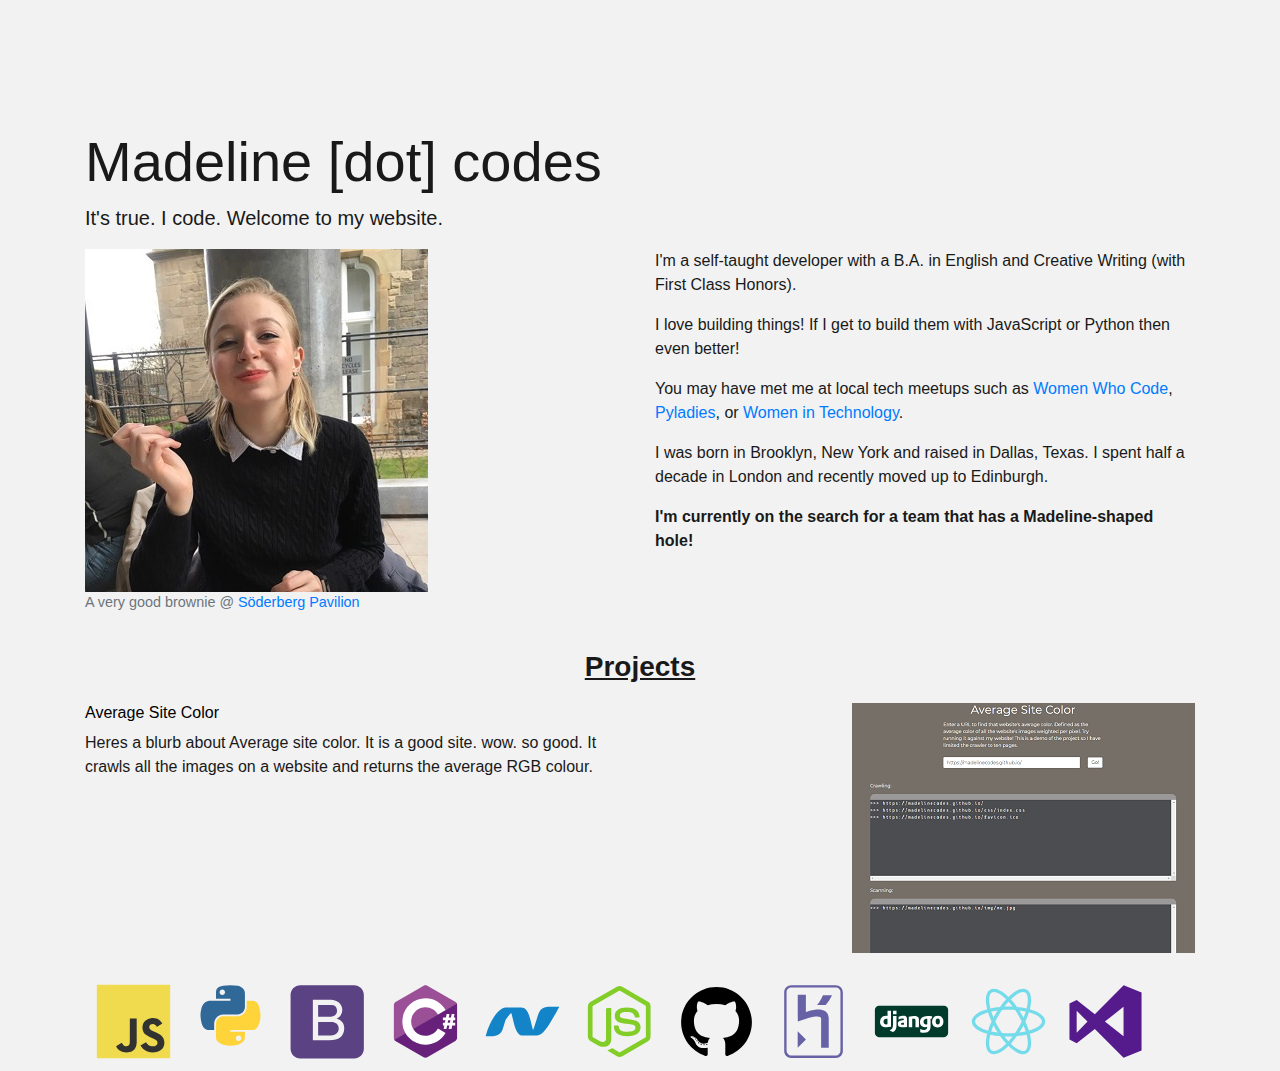
<file: index.html>
<!DOCTYPE html>
<html lang="en">

<head>
    <link rel="stylesheet" href="https://stackpath.bootstrapcdn.com/bootstrap/4.3.1/css/bootstrap.min.css"
        integrity="sha384-ggOyR0iXCbMQv3Xipma34MD+dH/1fQ784/j6cY/iJTQUOhcWr7x9JvoRxT2MZw1T" crossorigin="anonymous">
    <link rel="stylesheet" href="https://use.fontawesome.com/releases/v5.7.2/css/all.css"
        integrity="sha384-fnmOCqbTlWIlj8LyTjo7mOUStjsKC4pOpQbqyi7RrhN7udi9RwhKkMHpvLbHG9Sr" crossorigin="anonymous">
    <link rel="stylesheet" href="css/index.css">
    <script src="https://code.jquery.com/jquery-3.3.1.slim.min.js"
        integrity="sha384-q8i/X+965DzO0rT7abK41JStQIAqVgRVzpbzo5smXKp4YfRvH+8abtTE1Pi6jizo"
        crossorigin="anonymous"></script>
    <script src="https://cdnjs.cloudflare.com/ajax/libs/popper.js/1.14.7/umd/popper.min.js"
        integrity="sha384-UO2eT0CpHqdSJQ6hJty5KVphtPhzWj9WO1clHTMGa3JDZwrnQq4sF86dIHNDz0W1"
        crossorigin="anonymous"></script>
    <script src="https://stackpath.bootstrapcdn.com/bootstrap/4.3.1/js/bootstrap.min.js"
        integrity="sha384-JjSmVgyd0p3pXB1rRibZUAYoIIy6OrQ6VrjIEaFf/nJGzIxFDsf4x0xIM+B07jRM"
        crossorigin="anonymous"></script>
    <link rel="stylesheet" href="https://use.fontawesome.com/releases/v5.8.1/css/all.css"
        integrity="sha384-50oBUHEmvpQ+1lW4y57PTFmhCaXp0ML5d60M1M7uH2+nqUivzIebhndOJK28anvf" crossorigin="anonymous">
    <meta charset="UTF-8">
    <meta name="viewport" content="width=device-width, initial-scale=1.0">
    <meta http-equiv="X-UA-Compatible" content="ie=edge">
    <link rel="icon" href="favicon.ico">
    <title>Madeline Reeves</title>
</head>

<body>
    <div class="container top-space">
        <h1 class="display-4">Madeline [dot] <span id="activity">codes</span></h1>
        <div class="badges">
            <a href="https://github.com/madelinecodes"><i id='github' class="fab fa-github"></i> </a>
            <a href="mailto:madelinemhealey@gmail.com"><i id="mail" class="far fa-envelope icon-4x"></i> </a>
        </div>
        <p class="lead">
            It's true. I code. Welcome to my website.
        </p>
        <div class="row">
            <div class="col-sm">
                <figure class="figure">
                    <img class="img-fluid" src="img/me.jpg">
                    <figcaption class="figure-caption">A very good brownie @ <a
                            href="http://www.soderberg.uk/soderberg-pavilion">Söderberg Pavilion</a></figcaption>
                </figure>
            </div>
            <div class="col-sm">
                <p>
                    I'm a self-taught developer with a B.A. in English and Creative Writing (with First Class Honors).
                </p>
                <p>
                    I love building things! If I get to build them with JavaScript or Python then even better!
                </p>
                <p>
                    You may have met me at local tech meetups such as <a
                        href="https://www.womenwhocode.com/edinburgh">Women Who Code</a>, <a
                        href="https://www.pyladies.com/">Pyladies</a>, or <a
                        href="https://www.meetup.com/Edinburgh-Women-in-Technology-Meetup/">Women in Technology</a>.
                </p>
                <p>
                    I was born in Brooklyn, New York and raised in Dallas, Texas. I spent half a decade in London and
                    recently moved up to Edinburgh.
                </p>
                <p>
                    <strong>I'm currently on the search for a team that has a Madeline-shaped hole!</strong>
                </p>
            </div>
        </div>
        <h3 id="proHeadline">
            <strong>Projects</strong>
        </h3>

        <div class="row">
            <div class="col-sm">
                <a href="https://average-site-color.glitch.me/">
                    <h6> Average Site Color</h6>
                </a>
                <p>
                    Heres a blurb about Average site color. It is a good site. wow. so good. It crawls all the images on
                    a website and returns the average RGB colour.
                </p>
            </div>
            <div class="col-sm" id="rightImg">
                <a href="https://average-site-color.glitch.me/">
                    <img class="float-right img-fluid" alt="Average Color Screenshot" src="img/averagecolor.jpg">
                </a>
            </div>

        </div>
        <div class="footer">
            <svg class="icon" viewBox="0 0 128 128">
                <title>JavaScript</title>
                <path fill="#F0DB4F" d="M1.408 1.408h125.184v125.185h-125.184z"></path>
                <path fill="#323330"
                    d="M116.347 96.736c-.917-5.711-4.641-10.508-15.672-14.981-3.832-1.761-8.104-3.022-9.377-5.926-.452-1.69-.512-2.642-.226-3.665.821-3.32 4.784-4.355 7.925-3.403 2.023.678 3.938 2.237 5.093 4.724 5.402-3.498 5.391-3.475 9.163-5.879-1.381-2.141-2.118-3.129-3.022-4.045-3.249-3.629-7.676-5.498-14.756-5.355l-3.688.477c-3.534.893-6.902 2.748-8.877 5.235-5.926 6.724-4.236 18.492 2.975 23.335 7.104 5.332 17.54 6.545 18.873 11.531 1.297 6.104-4.486 8.08-10.234 7.378-4.236-.881-6.592-3.034-9.139-6.949-4.688 2.713-4.688 2.713-9.508 5.485 1.143 2.499 2.344 3.63 4.26 5.795 9.068 9.198 31.76 8.746 35.83-5.176.165-.478 1.261-3.666.38-8.581zm-46.885-37.793h-11.709l-.048 30.272c0 6.438.333 12.34-.714 14.149-1.713 3.558-6.152 3.117-8.175 2.427-2.059-1.012-3.106-2.451-4.319-4.485-.333-.584-.583-1.036-.667-1.071l-9.52 5.83c1.583 3.249 3.915 6.069 6.902 7.901 4.462 2.678 10.459 3.499 16.731 2.059 4.082-1.189 7.604-3.652 9.448-7.401 2.666-4.915 2.094-10.864 2.07-17.444.06-10.735.001-21.468.001-32.237z">
                </path>
            </svg>
            <svg class="icon" viewBox="0 0 128 128">
                <title>Python</title>
                <path fill="#306998"
                    d="M63.391 1.988c-4.222.02-8.252.379-11.8 1.007-10.45 1.846-12.346 5.71-12.346 12.837v9.411h24.693v3.137h-33.961c-7.176 0-13.46 4.313-15.426 12.521-2.268 9.405-2.368 15.275 0 25.096 1.755 7.311 5.947 12.519 13.124 12.519h8.491v-11.282c0-8.151 7.051-15.34 15.426-15.34h24.665c6.866 0 12.346-5.654 12.346-12.548v-23.513c0-6.693-5.646-11.72-12.346-12.837-4.244-.706-8.645-1.027-12.866-1.008zm-13.354 7.569c2.55 0 4.634 2.117 4.634 4.721 0 2.593-2.083 4.69-4.634 4.69-2.56 0-4.633-2.097-4.633-4.69-.001-2.604 2.073-4.721 4.633-4.721z">
                </path>
                <path fill="#FFD43B"
                    d="M91.682 28.38v10.966c0 8.5-7.208 15.655-15.426 15.655h-24.665c-6.756 0-12.346 5.783-12.346 12.549v23.515c0 6.691 5.818 10.628 12.346 12.547 7.816 2.297 15.312 2.713 24.665 0 6.216-1.801 12.346-5.423 12.346-12.547v-9.412h-24.664v-3.138h37.012c7.176 0 9.852-5.005 12.348-12.519 2.578-7.735 2.467-15.174 0-25.096-1.774-7.145-5.161-12.521-12.348-12.521h-9.268zm-13.873 59.547c2.561 0 4.634 2.097 4.634 4.692 0 2.602-2.074 4.719-4.634 4.719-2.55 0-4.633-2.117-4.633-4.719 0-2.595 2.083-4.692 4.633-4.692z">
                </path>
                <path opacity=".444" fill="url(#c)" enable-background="new"
                    d="M97.309 119.597c0 3.543-14.816 6.416-33.091 6.416-18.276 0-33.092-2.873-33.092-6.416 0-3.544 14.815-6.417 33.092-6.417 18.275 0 33.091 2.872 33.091 6.417z">
                </path>
            </svg>
            <svg class="icon" viewBox="0 0 128 128">
                <title>Bootstrap</title>
                <path fill="#5B4282"
                    d="M75.701 65.603c-2.334-.768-5.694-.603-10.08-.603h-17.621v23h18.844c2.944 0 5.012-.315 6.203-.535 2.099-.376 3.854-1.104 5.264-1.982 1.409-.876 2.568-2.205 3.478-3.881.908-1.676 1.363-3.637 1.363-5.83 0-2.568-.658-4.54-1.975-6.436-1.316-1.896-3.141-2.965-5.476-3.733zM73.282 55.087c2.317-.688 4.064-1.89 5.239-3.487 1.176-1.598 1.763-3.631 1.763-6.044 0-2.286-.549-4.314-1.646-6.054s-2.662-2.413-4.699-3.056c-2.037-.641-5.53-.446-10.48-.446h-15.459v20h16.587c4.042 0 6.939-.38 8.695-.913zM126 18.625c0-9.182-7.443-16.625-16.625-16.625h-91.75c-9.182 0-16.625 7.443-16.625 16.625v91.75c0 9.182 7.443 16.625 16.625 16.625h91.75c9.182 0 16.625-7.443 16.625-16.625v-91.75zm-35.447 66.12c-1.362 2.773-3.047 4.911-5.052 6.415-2.006 1.504-4.521 2.78-7.544 3.548-3.022.769-6.728 1.292-11.113 1.292h-27.844v-69h27.42c5.264 0 9.485.609 12.665 2.002 3.181 1.395 5.671 3.497 7.474 6.395 1.801 2.898 2.702 5.907 2.702 9.071 0 2.945-.8 5.708-2.397 8.308-1.598 2.602-4.011 4.694-7.237 6.292 4.166 1.222 7.37 3.304 9.61 6.248 2.24 2.945 3.36 6.422 3.36 10.432 0 3.227-.681 6.225-2.044 8.997z">
                </path>
            </svg>
            <svg class="icon" viewBox="0 0 128 128">
                <title>CSharp</title>
                <path fill="#9B4F96"
                    d="M115.4 30.7l-48.3-27.8c-.8-.5-1.9-.7-3.1-.7-1.2 0-2.3.3-3.1.7l-48 27.9c-1.7 1-2.9 3.5-2.9 5.4v55.7c0 1.1.2 2.4 1 3.5l106.8-62c-.6-1.2-1.5-2.1-2.4-2.7z">
                </path>
                <path fill="#68217A"
                    d="M10.7 95.3c.5.8 1.2 1.5 1.9 1.9l48.2 27.9c.8.5 1.9.7 3.1.7 1.2 0 2.3-.3 3.1-.7l48-27.9c1.7-1 2.9-3.5 2.9-5.4v-55.7c0-.9-.1-1.9-.6-2.8l-106.6 62z">
                </path>
                <path fill="#fff"
                    d="M85.3 76.1c-4.2 7.4-12.2 12.4-21.3 12.4-13.5 0-24.5-11-24.5-24.5s11-24.5 24.5-24.5c9.1 0 17.1 5 21.3 12.5l13-7.5c-6.8-11.9-19.6-20-34.3-20-21.8 0-39.5 17.7-39.5 39.5s17.7 39.5 39.5 39.5c14.6 0 27.4-8 34.2-19.8l-12.9-7.6zM97 66.2l.9-4.3h-4.2v-4.7h5.1l1.2-6.2h4.9l-1.2 6.1h3.8l1.2-6.1h4.8l-1.2 6.1h2.4v4.7h-3.3l-.9 4.3h4.2v4.7h-5.1l-1.2 6h-4.9l1.2-6h-3.8l-1.2 6h-4.8l1.2-6h-2.4v-4.7h3.3zm4.8 0h3.8l.9-4.3h-3.8l-.9 4.3z">
                </path>
            </svg>
            <svg class="icon" viewBox="0 0 128 128">
                <title>.NET</title>
                <path fill-rule="evenodd" clip-rule="evenodd" fill="#1384C8"
                    d="M82.108 78.432c.479-1.232 1.022-2.445 1.427-3.701 2.288-7.097 4.554-14.2 6.805-21.309.865-2.731 1.813-5.42 3.515-7.767 2.692-3.709 6.442-5.652 10.88-6.331 1.741-.266 3.518-.389 5.28-.406 5.267-.05 10.536-.015 15.804-.01.28 0 .56.029.957.052-.129.304-.199.525-.311.724-1.955 3.494-3.872 7.009-5.885 10.468-3.505 6.022-7.016 12.042-10.631 17.998-2.319 3.819-4.834 7.52-7.687 10.974-2.105 2.548-4.321 4.984-7.146 6.77-1.925 1.217-3.981 1.929-6.315 1.917-8.278-.045-16.556-.012-24.834-.024-2.461-.004-4.568-.941-6.356-2.603-2.563-2.381-4.093-5.412-5.345-8.608-2.284-5.835-3.563-11.951-5.031-18.014-.688-2.838-1.47-5.654-2.215-8.478-.048-.183-.142-.354-.25-.617l-.577.542c-3.228 3.207-6.071 6.741-8.615 10.498-.693 1.024-.926 2.374-1.313 3.591-1.424 4.47-2.722 8.983-4.264 13.411-1.477 4.242-4.125 7.616-8.264 9.61-2.42 1.165-5.004 1.795-7.689 1.855-3.98.088-7.962.098-11.943.134-.952.009-.996-.069-.748-.99 1.707-6.338 3.87-12.514 6.58-18.492 2.794-6.167 6.085-12.048 10.231-17.419 2.823-3.657 5.941-7.031 9.843-9.582 1.979-1.293 4.083-2.315 6.477-2.584.394-.045.793-.073 1.189-.073 8.478-.004 16.956.082 25.433-.039 4.547-.065 7.839 1.855 10.304 5.515 1.533 2.276 2.63 4.761 3.553 7.328 1.861 5.178 3.018 10.547 4.325 15.878.748 3.051 1.581 6.081 2.379 9.12.06.228.157.446.238.668l.199-.006z">
                </path>
            </svg>
            <svg class="icon" viewBox="0 0 128 128">
                <title>Node.js</title>
                <path fill="#83CD29"
                    d="M112.771 30.334l-44.097-25.605c-2.781-1.584-6.402-1.584-9.205 0l-44.568 25.605c-2.87 1.651-4.901 4.754-4.901 8.073v51.142c0 3.319 2.084 6.423 4.954 8.083l11.775 6.688c5.628 2.772 7.617 2.772 10.178 2.772 8.333 0 13.093-5.039 13.093-13.828v-50.49c0-.713-.371-1.774-1.071-1.774h-5.623c-.712 0-2.306 1.061-2.306 1.773v50.49c0 3.896-3.524 7.773-10.11 4.48l-12.167-7.013c-.424-.23-.723-.693-.723-1.181v-51.142c0-.482.555-.966.982-1.213l44.424-25.561c.415-.235 1.025-.235 1.439 0l43.882 25.555c.42.253.272.722.272 1.219v51.142c0 .488.183.963-.232 1.198l-44.086 25.576c-.378.227-.847.227-1.261 0l-11.307-6.749c-.341-.198-.746-.269-1.073-.086-3.146 1.783-3.726 2.02-6.677 3.043-.726.253-1.797.692.41 1.929l14.798 8.754c1.417.82 3.027 1.246 4.647 1.246 1.642 0 3.25-.426 4.667-1.246l43.885-25.582c2.87-1.672 4.23-4.764 4.23-8.083v-51.142c0-3.319-1.36-6.414-4.229-8.073zM77.91 81.445c-11.726 0-14.309-3.235-15.17-9.066-.1-.628-.633-1.379-1.272-1.379h-5.731c-.709 0-1.279.86-1.279 1.566 0 7.466 4.059 16.512 23.453 16.512 14.039 0 22.088-5.455 22.088-15.109 0-9.572-6.467-12.084-20.082-13.886-13.762-1.819-15.16-2.738-15.16-5.962 0-2.658 1.184-6.203 11.374-6.203 9.105 0 12.461 1.954 13.842 8.091.118.577.645.991 1.24.991h5.754c.354 0 .692-.143.94-.396.24-.272.367-.613.335-.979-.891-10.568-7.912-15.493-22.112-15.493-12.631 0-20.166 5.334-20.166 14.275 0 9.698 7.497 12.378 19.622 13.577 14.505 1.422 15.633 3.542 15.633 6.395 0 4.955-3.978 7.066-13.309 7.066z">
                </path>
            </svg>
            <svg class="icon" viewBox="0 0 128 128">
                <title>GitHub</title>
                <path fill-rule="evenodd" clip-rule="evenodd"
                    d="M64 5.103c-33.347 0-60.388 27.035-60.388 60.388 0 26.682 17.303 49.317 41.297 57.303 3.017.56 4.125-1.31 4.125-2.905 0-1.44-.056-6.197-.082-11.243-16.8 3.653-20.345-7.125-20.345-7.125-2.747-6.98-6.705-8.836-6.705-8.836-5.48-3.748.413-3.67.413-3.67 6.063.425 9.257 6.223 9.257 6.223 5.386 9.23 14.127 6.562 17.573 5.02.542-3.903 2.107-6.568 3.834-8.076-13.413-1.525-27.514-6.704-27.514-29.843 0-6.593 2.36-11.98 6.223-16.21-.628-1.52-2.695-7.662.584-15.98 0 0 5.07-1.623 16.61 6.19C53.7 35 58.867 34.327 64 34.304c5.13.023 10.3.694 15.127 2.033 11.526-7.813 16.59-6.19 16.59-6.19 3.287 8.317 1.22 14.46.593 15.98 3.872 4.23 6.215 9.617 6.215 16.21 0 23.194-14.127 28.3-27.574 29.796 2.167 1.874 4.097 5.55 4.097 11.183 0 8.08-.07 14.583-.07 16.572 0 1.607 1.088 3.49 4.148 2.897 23.98-7.994 41.263-30.622 41.263-57.294C124.388 32.14 97.35 5.104 64 5.104z">
                </path>
                <path
                    d="M26.484 91.806c-.133.3-.605.39-1.035.185-.44-.196-.685-.605-.543-.906.13-.31.603-.395 1.04-.188.44.197.69.61.537.91zm-.743-.55M28.93 94.535c-.287.267-.85.143-1.232-.28-.396-.42-.47-.983-.177-1.254.298-.266.844-.14 1.24.28.394.426.472.984.17 1.255zm-.575-.618M31.312 98.012c-.37.258-.976.017-1.35-.52-.37-.538-.37-1.183.01-1.44.373-.258.97-.025 1.35.507.368.545.368 1.19-.01 1.452zm0 0M34.573 101.373c-.33.365-1.036.267-1.552-.23-.527-.487-.674-1.18-.343-1.544.336-.366 1.045-.264 1.564.23.527.486.686 1.18.333 1.543zm0 0M39.073 103.324c-.147.473-.825.688-1.51.486-.683-.207-1.13-.76-.99-1.238.14-.477.823-.7 1.512-.485.683.206 1.13.756.988 1.237zm0 0M44.016 103.685c.017.498-.563.91-1.28.92-.723.017-1.308-.387-1.315-.877 0-.503.568-.91 1.29-.924.717-.013 1.306.387 1.306.88zm0 0M48.614 102.903c.086.485-.413.984-1.126 1.117-.7.13-1.35-.172-1.44-.653-.086-.498.422-.997 1.122-1.126.714-.123 1.354.17 1.444.663zm0 0">
                </path>
            </svg>
            <svg class="icon" viewBox="0 0 128 128">
                <title>Heroku</title>
                <path fill="#6762A6"
                    d="M114 13.9c0-6.6-5.3-11.9-11.9-11.9h-76.2c-6.6 0-11.9 5.3-11.9 11.9v100.3c0 6.6 5.3 11.9 11.9 11.9h76.3c6.6 0 11.9-5.3 11.9-11.9v-100.3zm-4 .1v99.3c0 4.7-3.5 8.7-8.2 8.7h-75.3c-4.7 0-8.5-4-8.5-8.7v-99.3c0-4.7 3.9-8 8.5-8h75.2c4.7 0 8.4 3.6 8.4 8.3l-.1-.3zM37 108.7l14.1-14.1-14.1-14.1zM51 47.8v-29.4l-13.9.1s.1 45.9.2 45.7c42.8-16.7 39.7-4.8 39.7-4.8v49.4l-.1.2h13.1v-49.5c0-27.1-39-11.7-39-11.7zM70 36h14.8c8-10 10.7-17 10.7-17h-15.3s-4.9 11-10.2 17z">
                </path>
            </svg>
            <svg class="icon" viewBox="0 0 128 128">
                <title>Django</title>
                <path fill="#003A2B"
                    d="M126.5 83.8c0 3.8-3.1 6.9-6.9 6.9h-111.2c-3.8 0-6.9-3.1-6.9-6.9v-39.6c0-3.8 3.1-6.9 6.9-6.9h111.2c3.8 0 6.9 3.1 6.9 6.9v39.6z">
                </path>
                <path fill="#fff"
                    d="M23 45.6h6v27.4c-3 .6-5.3.8-7.7.8-7.2 0-11-3.3-11-9.5 0-6 4-10 10.2-10 1 0 1.7.1 2.6.3v-9h-.1zm0 13.8c-.7-.2-1.3-.3-2-.3-3 0-4.7 1.8-4.7 5.1 0 3.2 1.7 4.9 4.7 4.9.7 0 1.2 0 2-.2v-9.5zM38.4 54.8v13.7c0 4.7-.3 7-1.4 9-1 1.9-2.2 3.1-4.8 4.4l-5.5-2.6c2.6-1.2 3.9-2.3 4.7-4 .8-1.7 1.1-3.7 1.1-8.8v-11.7h5.9zm-5.9-9.1h5.9v6.1h-5.9v-6.1zM42 56.1c2.6-1.2 5.1-1.8 7.8-1.8 3 0 5 .8 5.9 2.4.5.9.7 2 .7 4.5v12c-2.7.4-6 .7-8.5.7-5 0-7.2-1.7-7.2-5.6 0-4.2 3-6.1 10.2-6.7v-1.3c0-1.1-.5-1.5-2-1.5-2.2 0-4.7.6-7 1.8v-4.5h.1zm9.2 9.4c-3.9.4-5.2 1-5.2 2.5 0 1.2.7 1.7 2.3 1.7.9 0 1.7-.1 2.8-.3v-3.9h.1zM59.3 55.7c3.5-.9 6.4-1.3 9.3-1.3 3 0 5.2.7 6.5 2 1.2 1.3 1.6 2.7 1.6 5.6v11.6h-5.9v-11.4c0-2.3-.8-3.1-2.9-3.1-.8 0-1.5.1-2.7.4v14.1h-5.9v-17.9zM79 76.8c2.1 1.1 4.2 1.6 6.3 1.6 3.9 0 5.5-1.6 5.5-5.3v-.1c-1.2.6-2.3.8-3.8.8-5.2 0-8.5-3.4-8.5-8.8 0-6.7 4.9-10.5 13.5-10.5 2.5 0 4.9.3 7.7.8l-2 4.3c-1.6-.3-.1 0-1.3-.2v.6l.1 2.5v3.2c0 .8 0 1.6.1 2.4v1.6c0 5.1-.4 7.5-1.7 9.4-1.8 2.9-5 4.3-9.6 4.3-2.3 0-4.3-.3-6.4-1.2v-5.4h.1zm11.8-17.6h-.6000000000000001c-1.2 0-2.5.3-3.4.8-1.4.8-2.2 2.3-2.2 4.3 0 3 1.5 4.7 4.1 4.7.8 0 1.5-.2 2.2-.4v-9.4h-.1zM109 54.3c5.9 0 9.5 3.7 9.5 9.8 0 6.2-3.8 10.1-9.8 10.1-5.9 0-9.6-3.7-9.6-9.7.1-6.3 3.9-10.2 9.9-10.2zm-.1 15c2.3 0 3.6-1.9 3.6-5.2 0-3.2-1.3-5.2-3.6-5.2s-3.7 1.9-3.7 5.2c.1 3.4 1.4 5.2 3.7 5.2z">
                </path>
            </svg>
            <svg class="icon" viewBox="0 0 128 128">
                <title>React</title>
                <path fill="#74DBEB"
                    d="M107.3 45.2c-2.2-.8-4.5-1.6-6.9-2.3.6-2.4 1.1-4.8 1.5-7.1 2.1-13.2-.2-22.5-6.6-26.1-1.9-1.1-4-1.6-6.4-1.6-7 0-15.9 5.2-24.9 13.9-9-8.7-17.9-13.9-24.9-13.9-2.4 0-4.5.5-6.4 1.6-6.4 3.7-8.7 13-6.6 26.1.4 2.3.9 4.7 1.5 7.1-2.4.7-4.7 1.4-6.9 2.3-12.5 4.8-19.3 11.4-19.3 18.8s6.9 14 19.3 18.8c2.2.8 4.5 1.6 6.9 2.3-.6 2.4-1.1 4.8-1.5 7.1-2.1 13.2.2 22.5 6.6 26.1 1.9 1.1 4 1.6 6.4 1.6 7.1 0 16-5.2 24.9-13.9 9 8.7 17.9 13.9 24.9 13.9 2.4 0 4.5-.5 6.4-1.6 6.4-3.7 8.7-13 6.6-26.1-.4-2.3-.9-4.7-1.5-7.1 2.4-.7 4.7-1.4 6.9-2.3 12.5-4.8 19.3-11.4 19.3-18.8s-6.8-14-19.3-18.8zm-14.8-30.5c4.1 2.4 5.5 9.8 3.8 20.3-.3 2.1-.8 4.3-1.4 6.6-5.2-1.2-10.7-2-16.5-2.5-3.4-4.8-6.9-9.1-10.4-13 7.4-7.3 14.9-12.3 21-12.3 1.3 0 2.5.3 3.5.9zm-11.2 59.3c-1.8 3.2-3.9 6.4-6.1 9.6-3.7.3-7.4.4-11.2.4-3.9 0-7.6-.1-11.2-.4-2.2-3.2-4.2-6.4-6-9.6-1.9-3.3-3.7-6.7-5.3-10 1.6-3.3 3.4-6.7 5.3-10 1.8-3.2 3.9-6.4 6.1-9.6 3.7-.3 7.4-.4 11.2-.4 3.9 0 7.6.1 11.2.4 2.2 3.2 4.2 6.4 6 9.6 1.9 3.3 3.7 6.7 5.3 10-1.7 3.3-3.4 6.6-5.3 10zm8.3-3.3c1.5 3.5 2.7 6.9 3.8 10.3-3.4.8-7 1.4-10.8 1.9 1.2-1.9 2.5-3.9 3.6-6 1.2-2.1 2.3-4.2 3.4-6.2zm-25.6 27.1c-2.4-2.6-4.7-5.4-6.9-8.3 2.3.1 4.6.2 6.9.2 2.3 0 4.6-.1 6.9-.2-2.2 2.9-4.5 5.7-6.9 8.3zm-18.6-15c-3.8-.5-7.4-1.1-10.8-1.9 1.1-3.3 2.3-6.8 3.8-10.3 1.1 2 2.2 4.1 3.4 6.1 1.2 2.2 2.4 4.1 3.6 6.1zm-7-25.5c-1.5-3.5-2.7-6.9-3.8-10.3 3.4-.8 7-1.4 10.8-1.9-1.2 1.9-2.5 3.9-3.6 6-1.2 2.1-2.3 4.2-3.4 6.2zm25.6-27.1c2.4 2.6 4.7 5.4 6.9 8.3-2.3-.1-4.6-.2-6.9-.2-2.3 0-4.6.1-6.9.2 2.2-2.9 4.5-5.7 6.9-8.3zm22.2 21l-3.6-6c3.8.5 7.4 1.1 10.8 1.9-1.1 3.3-2.3 6.8-3.8 10.3-1.1-2.1-2.2-4.2-3.4-6.2zm-54.5-16.2c-1.7-10.5-.3-17.9 3.8-20.3 1-.6 2.2-.9 3.5-.9 6 0 13.5 4.9 21 12.3-3.5 3.8-7 8.2-10.4 13-5.8.5-11.3 1.4-16.5 2.5-.6-2.3-1-4.5-1.4-6.6zm-24.7 29c0-4.7 5.7-9.7 15.7-13.4 2-.8 4.2-1.5 6.4-2.1 1.6 5 3.6 10.3 6 15.6-2.4 5.3-4.5 10.5-6 15.5-13.8-4-22.1-10-22.1-15.6zm28.5 49.3c-4.1-2.4-5.5-9.8-3.8-20.3.3-2.1.8-4.3 1.4-6.6 5.2 1.2 10.7 2 16.5 2.5 3.4 4.8 6.9 9.1 10.4 13-7.4 7.3-14.9 12.3-21 12.3-1.3 0-2.5-.3-3.5-.9zm60.8-20.3c1.7 10.5.3 17.9-3.8 20.3-1 .6-2.2.9-3.5.9-6 0-13.5-4.9-21-12.3 3.5-3.8 7-8.2 10.4-13 5.8-.5 11.3-1.4 16.5-2.5.6 2.3 1 4.5 1.4 6.6zm9-15.6c-2 .8-4.2 1.5-6.4 2.1-1.6-5-3.6-10.3-6-15.6 2.4-5.3 4.5-10.5 6-15.5 13.8 4 22.1 10 22.1 15.6 0 4.7-5.8 9.7-15.7 13.4z">
                </path>
            </svg>
            <svg class="icon" viewBox="0 0 128 128">
                <title>Visual Studio</title>
                <path class="a" fill="#551A8B"
                    d="M95 2.3l30.5 12.3v98.7L94.8 125.7 45.8 77l-31 24.1L2.5 94.9V33.1l12.3-5.9 31 24.3ZM14.8 45.7V83.2l18.5-19Zm48.1 18.5L94.8 89.3V39Z">
                </path>
            </svg>
        </div>
    </div>
    <script src="js/activity.js"></script>
</body>

</html>
</file>
<file: css/index.css>
.top-space {
    margin-top: 10%;
    min-height: 100%;
}

.icon {
    height: 75px;
    margin: 1%;
    display: inline-block;
}

.img-fluid {
    max-width: 400px;
}

#proHeadline {
    text-align: center;
    margin: 20px;
    text-decoration: underline;
}

h6 {
    color: black;
}

#rightImg {
    float: right;
}

.display-4 {
    display: inline-block;
}

.badges {
    float: right;
    vertical-align: middle;
    display: inline-block;
    font-size: 30px;
    position: relative;
    margin-top: 3px;
}

.row {
    margin-bottom: 20px;
}

.badges i {
    margin:5px;
}

.badges a{
    color: black;
    text-decoration: none;
    font-size: 35px;
    display: inline-block;
    
}

.badges a:hover{
    opacity: .75;
}

.footer {
    display: flex;
    width: 100%;
}

body {
    color: #191919;
    background-color: #f2f2f2;
}

@media only screen and (max-width: 600px) {
    .top-space {
        margin-top: 9%;
    }
    .badges {
        top: 0;
        right: 0;
        position: absolute;
        margin: 5px;
        font-size: 20px;
    }
}
</file>
